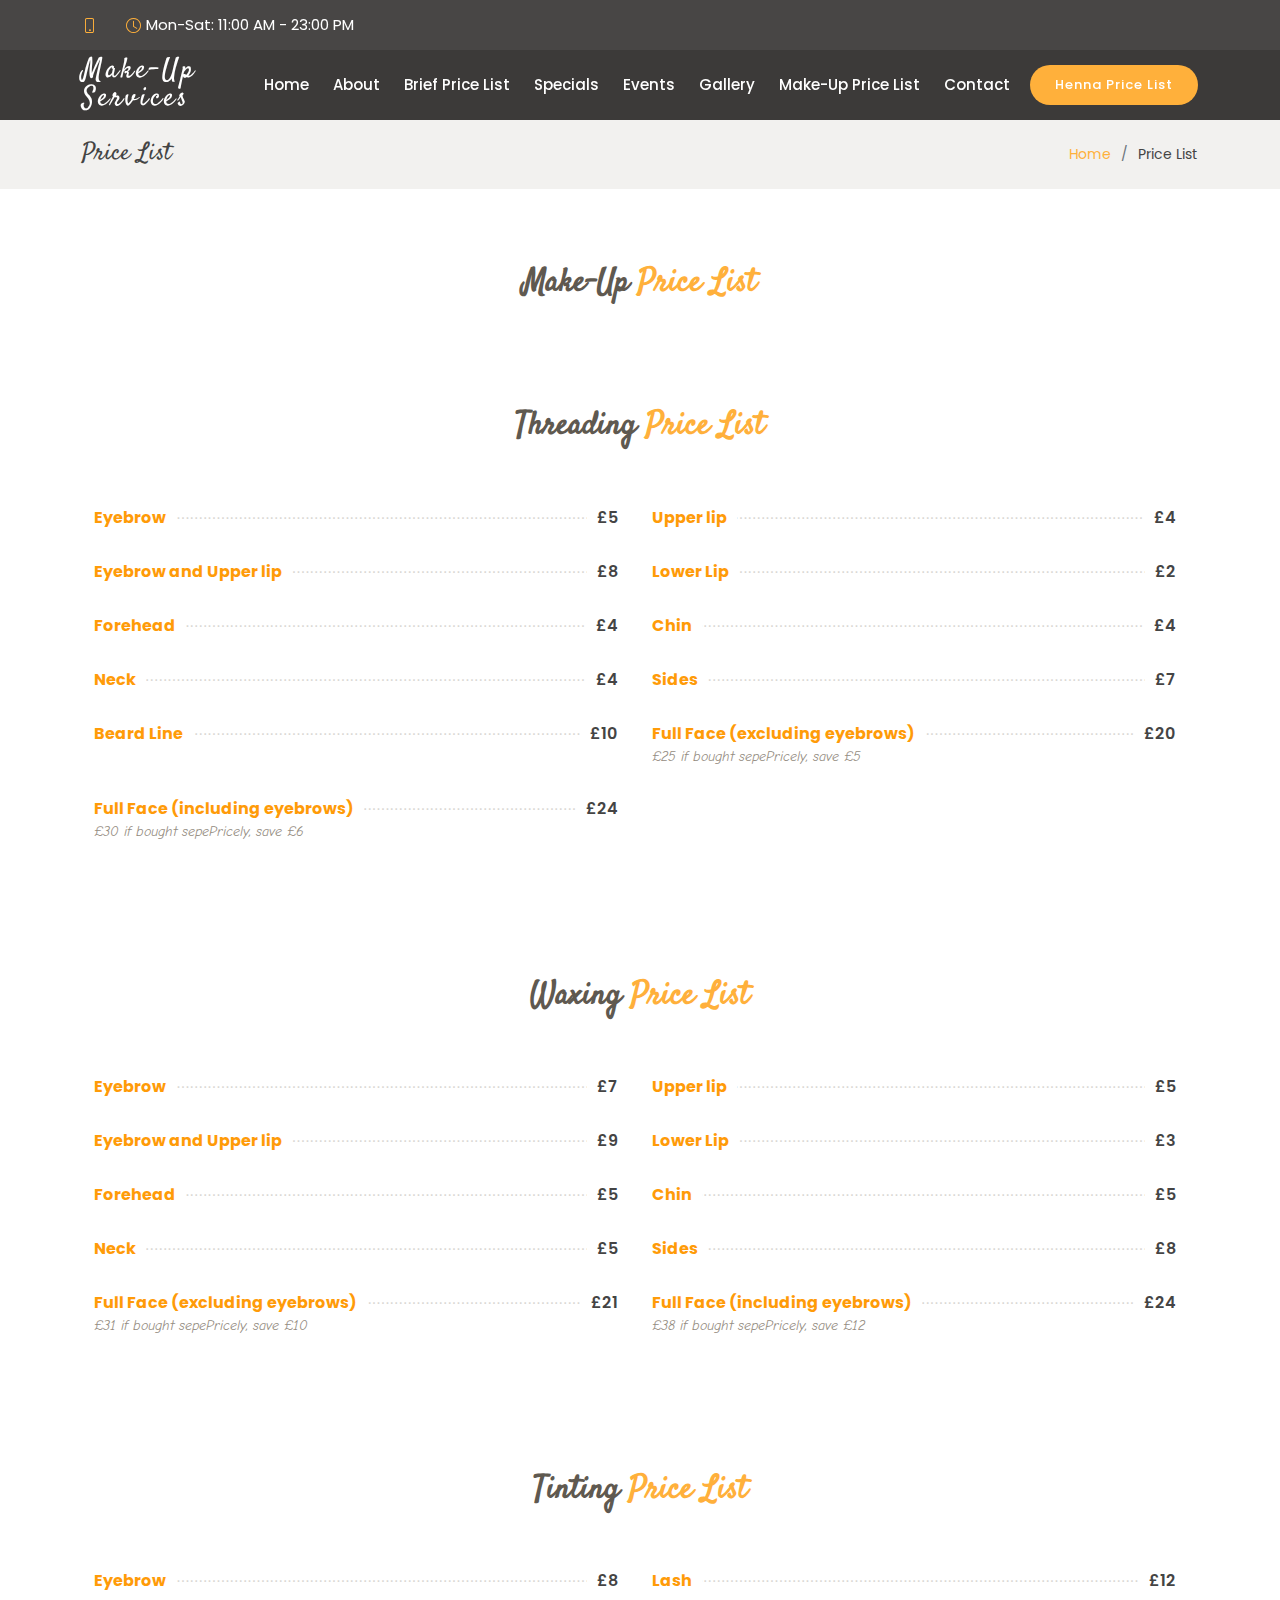
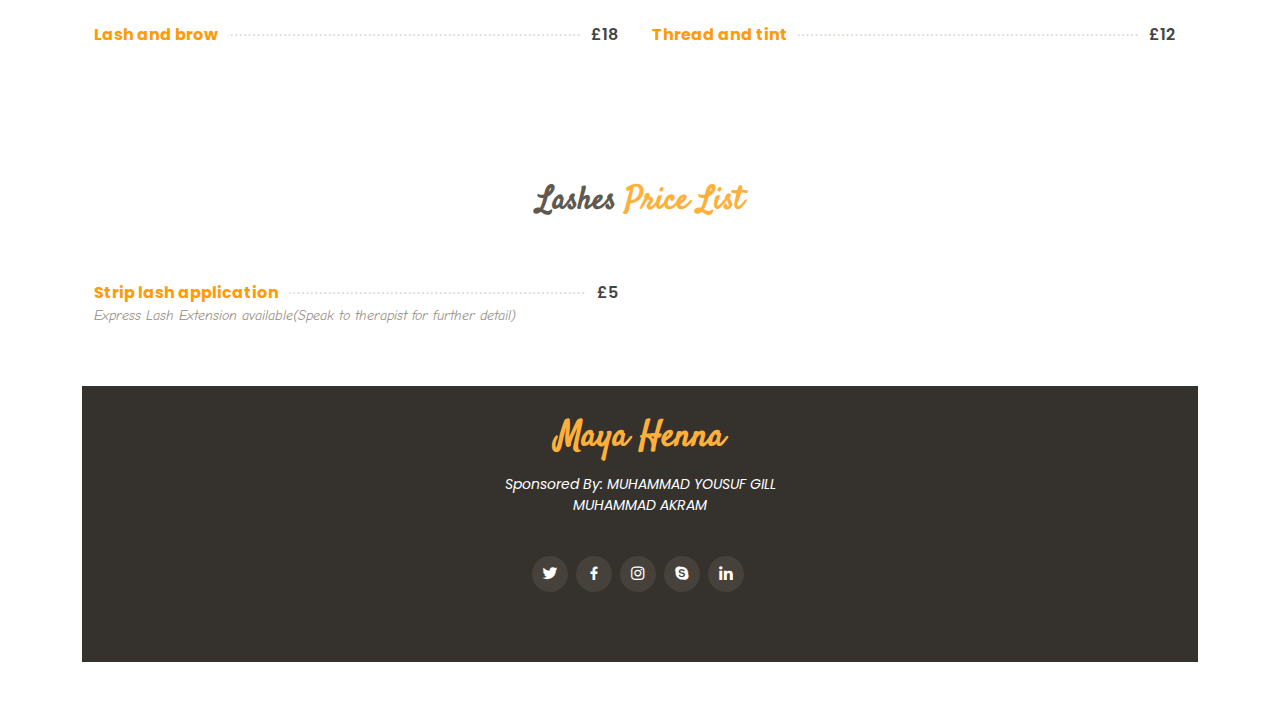
<file: inner-page-2.html>
<!DOCTYPE html>
<html lang="en">

<head>
  <meta charset="utf-8">
  <meta content="width=device-width, initial-scale=1.0" name="viewport">

  <title>MakeUp Price list</title>
  <meta content="" name="description">
  <meta content="" name="keywords">

  <!-- Favicons -->
  <link href="assets/img/favicon.png" rel="icon">
  <link href="assets/img/apple-touch-icon.png" rel="apple-touch-icon">

  <!-- Google Fonts -->
  <link href="https://fonts.googleapis.com/css?family=Poppins:300,300i,400,400i,600,600i,700,700i|Satisfy|Comic+Neue:300,300i,400,400i,700,700i" rel="stylesheet">

  <!-- Vendor CSS Files -->
  <link href="assets/vendor/animate.css/animate.min.css" rel="stylesheet">
  <link href="assets/vendor/bootstrap/css/bootstrap.min.css" rel="stylesheet">
  <link href="assets/vendor/bootstrap-icons/bootstrap-icons.css" rel="stylesheet">
  <link href="assets/vendor/boxicons/css/boxicons.min.css" rel="stylesheet">
  <link href="assets/vendor/glightbox/css/glightbox.min.css" rel="stylesheet">
  <link href="assets/vendor/swiper/swiper-bundle.min.css" rel="stylesheet">

  <!-- Template Main CSS File -->
  <link href="assets/css/style.css" rel="stylesheet">

  
</head>

<body>

  <!-- ======= Top Bar ======= -->
  <section id="topbar" class="d-flex align-items-center fixed-top ">
    <div class="container-fluid container-xl d-flex align-items-center justify-content-center justify-content-lg-start">
      <i class="bi bi-phone d-flex align-items-center"><span></span></i>
      <i class="bi bi-clock ms-4 d-none d-lg-flex align-items-center"><span>Mon-Sat: 11:00 AM - 23:00 PM</span></i>
    </div>
  </section>

  <!-- ======= Header ======= -->
  <header id="header" class="fixed-top d-flex align-items-center ">
    <div class="container-fluid container-xl d-flex align-items-center justify-content-between">

      <div class="logo me-auto">
        <h1><a href="index.html">Make-Up Services</a></h1>
        <!-- Uncomment below if you prefer to use an image logo -->
        <!-- <a href="index.html"><img src="assets/img/logo.png" alt="" class="img-fluid"></a>-->
      </div>

      <nav id="navbar" class="navbar order-last order-lg-0">
        <ul>
          <li><a class="nav-link scrollto " href="index.html">Home</a></li>
          <li><a class="nav-link scrollto" href="index.html">About</a></li>
          <li><a class="nav-link scrollto" href="index.html">Brief Price List</a></li>
          <li><a class="nav-link scrollto" href="index.html">Specials</a></li>
          <li><a class="nav-link scrollto" href="index.html">Events</a></li>
          <!--<li><a class="nav-link scrollto" href="index.html">Chefs</a></li>-->
          <li><a class="nav-link scrollto" href="index.html">Gallery</a></li>
          <li><a href="inner-page-2.html" class="nav-link scrollto">Make-Up Price List</a></li>

 <!--          <li class="dropdown"><a href="#"><span>Drop Down</span> <i class="bi bi-chevron-down"></i></a>
            <ul>
              <li><a href="#">Drop Down 1</a></li>
              <li class="dropdown"><a href="#"><span>Deep Drop Down</span> <i class="bi bi-chevron-right"></i></a>
                <ul>
                  <li><a href="#">Deep Drop Down 1</a></li>
                  <li><a href="#">Deep Drop Down 2</a></li>
                  <li><a href="#">Deep Drop Down 3</a></li>
                  <li><a href="#">Deep Drop Down 4</a></li>
                  <li><a href="#">Deep Drop Down 5</a></li>
                </ul>
              </li>
              <li><a href="#">Drop Down 2</a></li>
              <li><a href="#">Drop Down 3</a></li>
              <li><a href="#">Drop Down 4</a></li>
            </ul>
          </li> -->
          <li><a class="nav-link scrollto" href="index.html">Contact</a></li>
        </ul>
        <i class="bi bi-list mobile-nav-toggle"></i>
      </nav><!-- .navbar -->

      <a href="inner-page.html" class="book-a-table-btn scrollto">Henna Price List</a>

    </div>
  </header><!-- End Header -->

  <main id="main">

    <!-- ======= Breadcrumbs Section ======= -->
    <section class="breadcrumbs">
      <div class="container">

        <div class="d-flex justify-content-between align-items-center">
          <h2>Price List</h2>
          <ol>
            <li><a href="index.html">Home</a></li>
            <li>Price List</li>
          </ol>
        </div>

      </div>
    </section><!-- End Breadcrumbs Section -->

  </main><!-- End #main -->

      <section id="menu" class="menu">
      <div class="container">

        <div class="section-title">
          <h2>Make-Up <span>Price List</span></h2>
        </div>

 <!--        <div class="row">
          <div class="col-lg-12 d-flex justify-content-center">
            <ul id="menu-flters">
              <li data-filter="*" class="filter-active">Show All</li>
              <li data-filter=".filter-starters">Beginner</li>
              <li data-filter=".filter-salads">ModePrice</li>
              <li data-filter=".filter-specialty">Advance</li>
            </ul>
          </div>
        </div> -->

        <!-- <div class="row menu-container">

          <div class="col-lg-6 menu-item filter-starters">
            <div class="menu-content">
              <a href="#">Small Henna Tattoo 1 Hand 1 Side </a><span>£7</span>
            </div>
            <div class="menu-ingredients">
            </div>
          </div>

          <div class="col-lg-6 menu-item filter-specialty">
            <div class="menu-content">
              <a href="#">Small Henna Tattoo 2 Hands 1 Side </a><span>£15</span>
            </div>
            <div class="menu-ingredients">
            </div>
          </div>

          <div class="col-lg-6 menu-item filter-starters">
            <div class="menu-content">
              <a href="#">Small Henna Tattoo 2 Hands 2 Sides</a><span>£20</span>
            </div>
            <div class="menu-ingredients">
            </div>
          </div>

          <div class="col-lg-6 menu-item filter-salads">
            <div class="menu-content">
              <a href="#">Big Henna Tattoo 2 Hands 2 Sides</a><span>£100-150</span>
            </div>
            <div class="menu-ingredients">
            </div>
          </div>

          <div class="col-lg-6 menu-item filter-specialty">
            <div class="menu-content">
              <a href="#">Small Henna Tattoo 1 foot 1 Side </a><span>£7</span>
            </div>
            <div class="menu-ingredients">
            </div>
          </div>

          <div class="col-lg-6 menu-item filter-starters">
            <div class="menu-content">
              <a href="#">Small Henna Tattoo both feet 1 Sides</a><span>£15</span>
            </div>
            <div class="menu-ingredients">
             
            </div>
          </div>

          <div class="col-lg-6 menu-item filter-salads">
            <div class="menu-content">
              <a href="#">Small Henna Tattoo both feet 2 Sides</a><span>£20</span>
            </div>
            <div class="menu-ingredients">
            </div>
          </div>

          <div class="col-lg-6 menu-item filter-salads">
            <div class="menu-content">
              <a href="#">Any Size Henna Tattoo on both feets and legs</a><span>£100-150</span>
            </div>
            <div class="menu-ingredients">
            </div>
          </div>

          <div class="col-lg-6 menu-item filter-salads">
            <div class="menu-content">
              <a href="#">Bride Henna Design Full Hand + Arms and Feet + Legs</a><span>£500</span>
            </div>
            <div class="menu-ingredients">
            </div>
          </div>

        </div>

      </div>
    </section> --><!-- End Menu Section -->

    <section id="menu" class="menu">
      <div class="container">

        <div class="section-title">
          <h2>Threading <span>Price List</span></h2>
        </div>

        <div class="row menu-container">

         
          <div class="col-lg-6 menu-item filter-salads">
            <div class="menu-content">
              <a href="#">Eyebrow</a><span>£5</span>
            </div>
            <div class="menu-ingredients">
            </div>
          </div>

          <div class="col-lg-6 menu-item filter-salads">
            <div class="menu-content">
              <a href="#">Upper lip</a><span>£4</span>
            </div>
            <div class="menu-ingredients">
            </div>
          </div>

          <div class="col-lg-6 menu-item filter-salads">
            <div class="menu-content">
              <a href="#">Eyebrow and Upper lip</a><span>£8</span>
            </div>
            <div class="menu-ingredients">
            </div>
          </div>

          <div class="col-lg-6 menu-item filter-salads">
            <div class="menu-content">
              <a href="#">Lower Lip</a><span>£2</span>
            </div>
            <div class="menu-ingredients">
            </div>
          </div>

          <div class="col-lg-6 menu-item filter-salads">
            <div class="menu-content">
              <a href="#">Forehead</a><span>£4</span>
            </div>
            <div class="menu-ingredients">
            </div>
          </div>

          <div class="col-lg-6 menu-item filter-salads">
            <div class="menu-content">
              <a href="#">Chin</a><span>£4</span>
            </div>
            <div class="menu-ingredients">
            </div>
          </div>

          <div class="col-lg-6 menu-item filter-salads">
            <div class="menu-content">
              <a href="#">Neck</a><span>£4</span>
            </div>
            <div class="menu-ingredients">
            </div>
          </div>

          <div class="col-lg-6 menu-item filter-salads">
            <div class="menu-content">
              <a href="#">Sides</a><span>£7</span>
            </div>
            <div class="menu-ingredients">
            </div>
          </div>

          <div class="col-lg-6 menu-item filter-salads">
            <div class="menu-content">
              <a href="#">Beard Line</a><span>£10</span>
            </div>
            <div class="menu-ingredients">
            </div>
          </div>

          <div class="col-lg-6 menu-item filter-salads">
            <div class="menu-content">
              <a href="#">Full Face (excluding eyebrows)</a><span>£20</span>
            </div>
            <div class="menu-ingredients">£25 if bought sepePricely, save £5
            </div>
          </div>

          <div class="col-lg-6 menu-item filter-salads">
            <div class="menu-content">
              <a href="#">Full Face (including eyebrows)</a><span>£24</span>
            </div>
            <div class="menu-ingredients">£30 if bought sepePricely, save £6
            </div>
          </div>

        </div>

      </div>
    </section>

    <section id="menu" class="menu">
      <div class="container">

        <div class="section-title">
          <h2>Waxing <span>Price List</span></h2>
        </div>

        <div class="row menu-container">

         
          <div class="col-lg-6 menu-item filter-salads">
            <div class="menu-content">
              <a href="#">Eyebrow</a><span>£7</span>
            </div>
            <div class="menu-ingredients">
            </div>
          </div>

          <div class="col-lg-6 menu-item filter-salads">
            <div class="menu-content">
              <a href="#">Upper lip</a><span>£5</span>
            </div>
            <div class="menu-ingredients">
            </div>
          </div>

          <div class="col-lg-6 menu-item filter-salads">
            <div class="menu-content">
              <a href="#">Eyebrow and Upper lip</a><span>£9</span>
            </div>
            <div class="menu-ingredients">
            </div>
          </div>

          <div class="col-lg-6 menu-item filter-salads">
            <div class="menu-content">
              <a href="#">Lower Lip</a><span>£3</span>
            </div>
            <div class="menu-ingredients">
            </div>
          </div>

          <div class="col-lg-6 menu-item filter-salads">
            <div class="menu-content">
              <a href="#">Forehead</a><span>£5</span>
            </div>
            <div class="menu-ingredients">
            </div>
          </div>

          <div class="col-lg-6 menu-item filter-salads">
            <div class="menu-content">
              <a href="#">Chin</a><span>£5</span>
            </div>
            <div class="menu-ingredients">
            </div>
          </div>

          <div class="col-lg-6 menu-item filter-salads">
            <div class="menu-content">
              <a href="#">Neck</a><span>£5</span>
            </div>
            <div class="menu-ingredients">
            </div>
          </div>

          <div class="col-lg-6 menu-item filter-salads">
            <div class="menu-content">
              <a href="#">Sides</a><span>£8</span>
            </div>
            <div class="menu-ingredients">
            </div>
          </div>

          <div class="col-lg-6 menu-item filter-salads">
            <div class="menu-content">
              <a href="#">Full Face (excluding eyebrows)</a><span>£21</span>
            </div>
            <div class="menu-ingredients">£31 if bought sepePricely, save £10
            </div>
          </div>

          <div class="col-lg-6 menu-item filter-salads">
            <div class="menu-content">
              <a href="#">Full Face (including eyebrows)</a><span>£24</span>
            </div>
            <div class="menu-ingredients">£38 if bought sepePricely, save £12
            </div>
          </div>

        </div>

      </div>
    </section>

    <section id="menu" class="menu">
      <div class="container">

        <div class="section-title">
          <h2>Tinting <span>Price List</span></h2>
        </div>

        <div class="row menu-container">

         
          <div class="col-lg-6 menu-item filter-salads">
            <div class="menu-content">
              <a href="#">Eyebrow</a><span>£8</span>
            </div>
            <div class="menu-ingredients">
            </div>
          </div>

          <div class="col-lg-6 menu-item filter-salads">
            <div class="menu-content">
              <a href="#">Lash</a><span>£12</span>
            </div>
            <div class="menu-ingredients">
            </div>
          </div>

          <div class="col-lg-6 menu-item filter-salads">
            <div class="menu-content">
              <a href="#">Lash and brow</a><span>£18</span>
            </div>
            <div class="menu-ingredients">
            </div>
          </div>

          <div class="col-lg-6 menu-item filter-salads">
            <div class="menu-content">
              <a href="#">Thread and tint</a><span>£12</span>
            </div>
            <div class="menu-ingredients">
            </div>
          </div>

        </div>

      </div>
    </section>

    <section id="menu" class="menu">
      <div class="container">

        <div class="section-title">
          <h2>Lashes  <span>Price List</span></h2>
        </div>

        <div class="row menu-container">

         
          <div class="col-lg-6 menu-item filter-salads">
            <div class="menu-content">
              <a href="#">Strip lash application</a><span>£5</span>
            </div>
            <div class="menu-ingredients">Express Lash Extension available(Speak to therapist for further detail)
            </div>
          </div>

        </div>

      </div>
    </section>

  <!-- ======= Footer ======= -->
  <footer id="footer">
    <div class="container">
      <h3>Maya Henna</h3>
      <p>Sponsored By: MUHAMMAD YOUSUF GILL<br>MUHAMMAD AKRAM<br></p>
      <div class="social-links">
        <a href="#" class="twitter"><i class="bx bxl-twitter"></i></a>
        <a href="#" class="facebook"><i class="bx bxl-facebook"></i></a>
        <a href="#" class="instagram"><i class="bx bxl-instagram"></i></a>
        <a href="#" class="google-plus"><i class="bx bxl-skype"></i></a>
        <a href="#" class="linkedin"><i class="bx bxl-linkedin"></i></a>
      </div>
    </div>
  </footer><!-- End Footer -->

  <a href="#" class="back-to-top d-flex align-items-center justify-content-center"><i class="bi bi-arrow-up-short"></i></a>

  <!-- Vendor JS Files -->
  <script src="assets/vendor/bootstrap/js/bootstrap.bundle.min.js"></script>
  <script src="assets/vendor/glightbox/js/glightbox.min.js"></script>
  <script src="assets/vendor/isotope-layout/isotope.pkgd.min.js"></script>
  <script src="assets/vendor/swiper/swiper-bundle.min.js"></script>
  <script src="assets/vendor/php-email-form/validate.js"></script>

  <!-- Template Main JS File -->
  <script src="assets/js/main.js"></script>

</body>

</html>
</file>
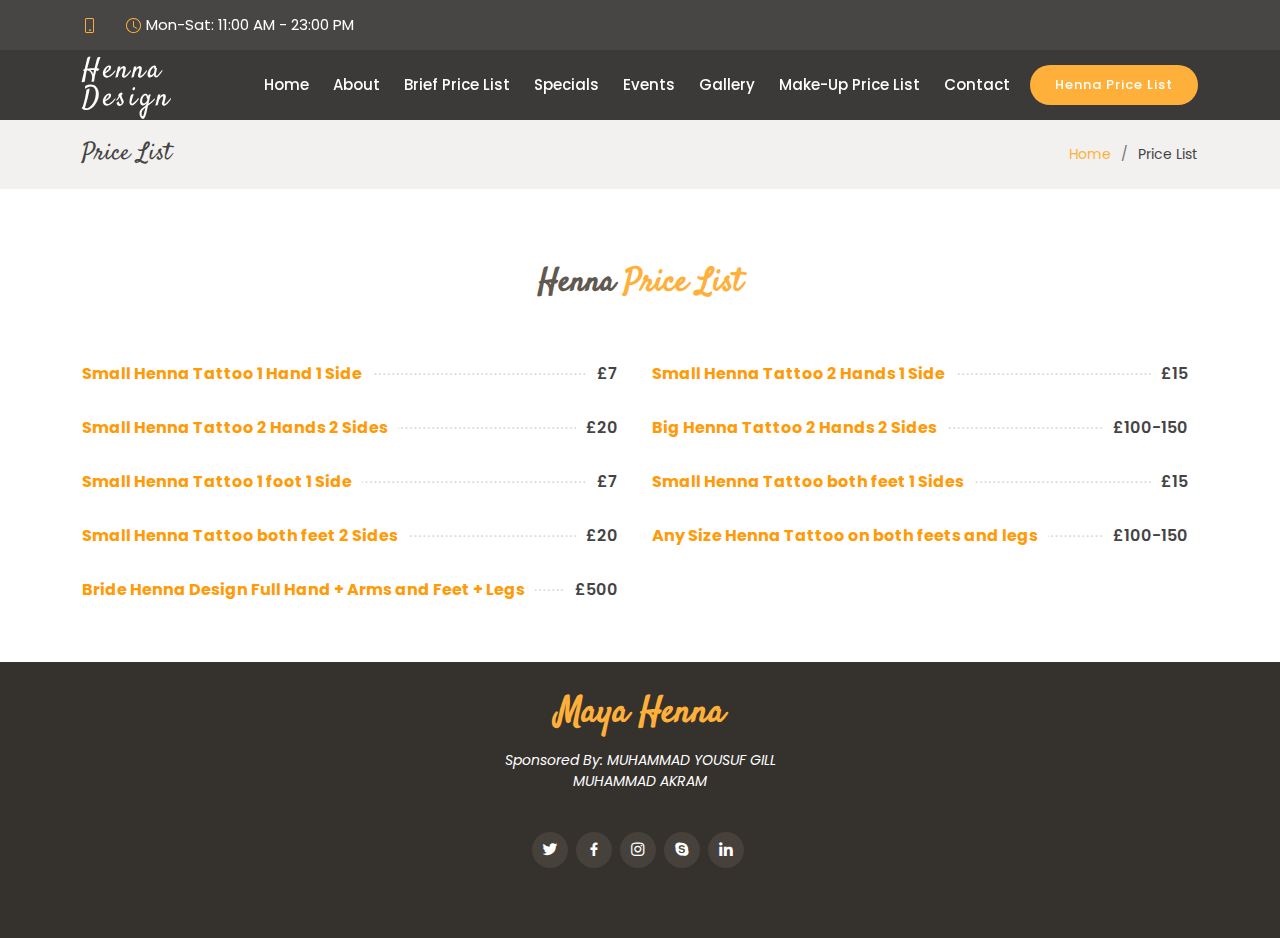
<file: inner-page.html>
<!DOCTYPE html>
<html lang="en">

<head>
  <meta charset="utf-8">
  <meta content="width=device-width, initial-scale=1.0" name="viewport">

  <title>Henna Price list</title>
  <meta content="" name="description">
  <meta content="" name="keywords">

  <!-- Favicons -->
  <link href="assets/img/favicon.png" rel="icon">
  <link href="assets/img/apple-touch-icon.png" rel="apple-touch-icon">

  <!-- Google Fonts -->
  <link href="https://fonts.googleapis.com/css?family=Poppins:300,300i,400,400i,600,600i,700,700i|Satisfy|Comic+Neue:300,300i,400,400i,700,700i" rel="stylesheet">

  <!-- Vendor CSS Files -->
  <link href="assets/vendor/animate.css/animate.min.css" rel="stylesheet">
  <link href="assets/vendor/bootstrap/css/bootstrap.min.css" rel="stylesheet">
  <link href="assets/vendor/bootstrap-icons/bootstrap-icons.css" rel="stylesheet">
  <link href="assets/vendor/boxicons/css/boxicons.min.css" rel="stylesheet">
  <link href="assets/vendor/glightbox/css/glightbox.min.css" rel="stylesheet">
  <link href="assets/vendor/swiper/swiper-bundle.min.css" rel="stylesheet">

  <!-- Template Main CSS File -->
  <link href="assets/css/style.css" rel="stylesheet">

  
</head>

<body>

  <!-- ======= Top Bar ======= -->
  <section id="topbar" class="d-flex align-items-center fixed-top ">
    <div class="container-fluid container-xl d-flex align-items-center justify-content-center justify-content-lg-start">
      <i class="bi bi-phone d-flex align-items-center"><span></span></i>
      <i class="bi bi-clock ms-4 d-none d-lg-flex align-items-center"><span>Mon-Sat: 11:00 AM - 23:00 PM</span></i>
    </div>
  </section>

  <!-- ======= Header ======= -->
  <header id="header" class="fixed-top d-flex align-items-center ">
    <div class="container-fluid container-xl d-flex align-items-center justify-content-between">

      <div class="logo me-auto">
        <h1><a href="index.html">Henna Design</a></h1>
        <!-- Uncomment below if you prefer to use an image logo -->
        <!-- <a href="index.html"><img src="assets/img/logo.png" alt="" class="img-fluid"></a>-->
      </div>

      <nav id="navbar" class="navbar order-last order-lg-0">
        <ul>
          <li><a class="nav-link scrollto " href="index.html">Home</a></li>
          <li><a class="nav-link scrollto" href="index.html">About</a></li>
          <li><a class="nav-link scrollto" href="index.html">Brief Price List</a></li>
          <li><a class="nav-link scrollto" href="index.html">Specials</a></li>
          <li><a class="nav-link scrollto" href="index.html">Events</a></li>
          <!--<li><a class="nav-link scrollto" href="index.html">Chefs</a></li>-->
          <li><a class="nav-link scrollto" href="index.html">Gallery</a></li>
          <li><a href="inner-page-2.html" class="nav-link scrollto">Make-Up Price List</a></li>

 <!--          <li class="dropdown"><a href="#"><span>Drop Down</span> <i class="bi bi-chevron-down"></i></a>
            <ul>
              <li><a href="#">Drop Down 1</a></li>
              <li class="dropdown"><a href="#"><span>Deep Drop Down</span> <i class="bi bi-chevron-right"></i></a>
                <ul>
                  <li><a href="#">Deep Drop Down 1</a></li>
                  <li><a href="#">Deep Drop Down 2</a></li>
                  <li><a href="#">Deep Drop Down 3</a></li>
                  <li><a href="#">Deep Drop Down 4</a></li>
                  <li><a href="#">Deep Drop Down 5</a></li>
                </ul>
              </li>
              <li><a href="#">Drop Down 2</a></li>
              <li><a href="#">Drop Down 3</a></li>
              <li><a href="#">Drop Down 4</a></li>
            </ul>
          </li> -->
          <li><a class="nav-link scrollto" href="index.html">Contact</a></li>
        </ul>
        <i class="bi bi-list mobile-nav-toggle"></i>
      </nav><!-- .navbar -->

      <a href="#main" class="book-a-table-btn scrollto">Henna Price List</a>

    </div>
  </header><!-- End Header -->

  <main id="main">

    <!-- ======= Breadcrumbs Section ======= -->
    <section class="breadcrumbs">
      <div class="container">

        <div class="d-flex justify-content-between align-items-center">
          <h2>Price List</h2>
          <ol>
            <li><a href="index.html">Home</a></li>
            <li>Price List</li>
          </ol>
        </div>

      </div>
    </section><!-- End Breadcrumbs Section -->

  </main><!-- End #main -->

      <section id="menu" class="menu">
      <div class="container">

        <div class="section-title">
          <h2>Henna <span>Price List</span></h2>
        </div>

 <!--        <div class="row">
          <div class="col-lg-12 d-flex justify-content-center">
            <ul id="menu-flters">
              <li data-filter="*" class="filter-active">Show All</li>
              <li data-filter=".filter-starters">Beginner</li>
              <li data-filter=".filter-salads">ModePrice</li>
              <li data-filter=".filter-specialty">Advance</li>
            </ul>
          </div>
        </div> -->

        <div class="row menu-container">

          <div class="col-lg-6 menu-item filter-starters">
            <div class="menu-content">
              <a href="#">Small Henna Tattoo 1 Hand 1 Side </a><span>£7</span>
            </div>
            <div class="menu-ingredients">
            </div>
          </div>

          <div class="col-lg-6 menu-item filter-specialty">
            <div class="menu-content">
              <a href="#">Small Henna Tattoo 2 Hands 1 Side </a><span>£15</span>
            </div>
            <div class="menu-ingredients">
            </div>
          </div>

          <div class="col-lg-6 menu-item filter-starters">
            <div class="menu-content">
              <a href="#">Small Henna Tattoo 2 Hands 2 Sides</a><span>£20</span>
            </div>
            <div class="menu-ingredients">
            </div>
          </div>

          <div class="col-lg-6 menu-item filter-salads">
            <div class="menu-content">
              <a href="#">Big Henna Tattoo 2 Hands 2 Sides</a><span>£100-150</span>
            </div>
            <div class="menu-ingredients">
            </div>
          </div>

          <div class="col-lg-6 menu-item filter-specialty">
            <div class="menu-content">
              <a href="#">Small Henna Tattoo 1 foot 1 Side </a><span>£7</span>
            </div>
            <div class="menu-ingredients">
            </div>
          </div>

          <div class="col-lg-6 menu-item filter-starters">
            <div class="menu-content">
              <a href="#">Small Henna Tattoo both feet 1 Sides</a><span>£15</span>
            </div>
            <div class="menu-ingredients">
             
            </div>
          </div>

          <div class="col-lg-6 menu-item filter-salads">
            <div class="menu-content">
              <a href="#">Small Henna Tattoo both feet 2 Sides</a><span>£20</span>
            </div>
            <div class="menu-ingredients">
            </div>
          </div>

          <div class="col-lg-6 menu-item filter-salads">
            <div class="menu-content">
              <a href="#">Any Size Henna Tattoo on both feets and legs</a><span>£100-150</span>
            </div>
            <div class="menu-ingredients">
            </div>
          </div>

          <div class="col-lg-6 menu-item filter-salads">
            <div class="menu-content">
              <a href="#">Bride Henna Design Full Hand + Arms and Feet + Legs</a><span>£500</span>
            </div>
            <div class="menu-ingredients">
            </div>
          </div>

        </div>

      </div>
    </section><!-- End Menu Section -->

    <!-- <section id="menu" class="menu">
      <div class="container">

        <div class="section-title">
          <h2>Threading <span>Price List</span></h2>
        </div>

        <div class="row menu-container">

         
          <div class="col-lg-6 menu-item filter-salads">
            <div class="menu-content">
              <a href="#">Eyebrow</a><span>£5</span>
            </div>
            <div class="menu-ingredients">
            </div>
          </div>

          <div class="col-lg-6 menu-item filter-salads">
            <div class="menu-content">
              <a href="#">Upper lip</a><span>£4</span>
            </div>
            <div class="menu-ingredients">
            </div>
          </div>

          <div class="col-lg-6 menu-item filter-salads">
            <div class="menu-content">
              <a href="#">Eyebrow and Upper lip</a><span>£8</span>
            </div>
            <div class="menu-ingredients">
            </div>
          </div>

          <div class="col-lg-6 menu-item filter-salads">
            <div class="menu-content">
              <a href="#">Lower Lip</a><span>£2</span>
            </div>
            <div class="menu-ingredients">
            </div>
          </div>

          <div class="col-lg-6 menu-item filter-salads">
            <div class="menu-content">
              <a href="#">Forehead</a><span>£4</span>
            </div>
            <div class="menu-ingredients">
            </div>
          </div>

          <div class="col-lg-6 menu-item filter-salads">
            <div class="menu-content">
              <a href="#">Chin</a><span>£4</span>
            </div>
            <div class="menu-ingredients">
            </div>
          </div>

          <div class="col-lg-6 menu-item filter-salads">
            <div class="menu-content">
              <a href="#">Neck</a><span>£4</span>
            </div>
            <div class="menu-ingredients">
            </div>
          </div>

          <div class="col-lg-6 menu-item filter-salads">
            <div class="menu-content">
              <a href="#">Sides</a><span>£7</span>
            </div>
            <div class="menu-ingredients">
            </div>
          </div>

          <div class="col-lg-6 menu-item filter-salads">
            <div class="menu-content">
              <a href="#">Beard Line</a><span>£10</span>
            </div>
            <div class="menu-ingredients">
            </div>
          </div>

          <div class="col-lg-6 menu-item filter-salads">
            <div class="menu-content">
              <a href="#">Full Face (excluding eyebrows)</a><span>£20</span>
            </div>
            <div class="menu-ingredients">£25 if bought sepePricely, save £5
            </div>
          </div>

          <div class="col-lg-6 menu-item filter-salads">
            <div class="menu-content">
              <a href="#">Full Face (including eyebrows)</a><span>£24</span>
            </div>
            <div class="menu-ingredients">£30 if bought sepePricely, save £6
            </div>
          </div>

        </div>

      </div>
    </section>

    <section id="menu" class="menu">
      <div class="container">

        <div class="section-title">
          <h2>Waxing <span>Price List</span></h2>
        </div>

        <div class="row menu-container">

         
          <div class="col-lg-6 menu-item filter-salads">
            <div class="menu-content">
              <a href="#">Eyebrow</a><span>£7</span>
            </div>
            <div class="menu-ingredients">
            </div>
          </div>

          <div class="col-lg-6 menu-item filter-salads">
            <div class="menu-content">
              <a href="#">Upper lip</a><span>£5</span>
            </div>
            <div class="menu-ingredients">
            </div>
          </div>

          <div class="col-lg-6 menu-item filter-salads">
            <div class="menu-content">
              <a href="#">Eyebrow and Upper lip</a><span>£9</span>
            </div>
            <div class="menu-ingredients">
            </div>
          </div>

          <div class="col-lg-6 menu-item filter-salads">
            <div class="menu-content">
              <a href="#">Lower Lip</a><span>£3</span>
            </div>
            <div class="menu-ingredients">
            </div>
          </div>

          <div class="col-lg-6 menu-item filter-salads">
            <div class="menu-content">
              <a href="#">Forehead</a><span>£5</span>
            </div>
            <div class="menu-ingredients">
            </div>
          </div>

          <div class="col-lg-6 menu-item filter-salads">
            <div class="menu-content">
              <a href="#">Chin</a><span>£5</span>
            </div>
            <div class="menu-ingredients">
            </div>
          </div>

          <div class="col-lg-6 menu-item filter-salads">
            <div class="menu-content">
              <a href="#">Neck</a><span>£5</span>
            </div>
            <div class="menu-ingredients">
            </div>
          </div>

          <div class="col-lg-6 menu-item filter-salads">
            <div class="menu-content">
              <a href="#">Sides</a><span>£8</span>
            </div>
            <div class="menu-ingredients">
            </div>
          </div>

          <div class="col-lg-6 menu-item filter-salads">
            <div class="menu-content">
              <a href="#">Full Face (excluding eyebrows)</a><span>£21</span>
            </div>
            <div class="menu-ingredients">£31 if bought sepePricely, save £10
            </div>
          </div>

          <div class="col-lg-6 menu-item filter-salads">
            <div class="menu-content">
              <a href="#">Full Face (including eyebrows)</a><span>£24</span>
            </div>
            <div class="menu-ingredients">£38 if bought sepePricely, save £12
            </div>
          </div>

        </div>

      </div>
    </section>

    <section id="menu" class="menu">
      <div class="container">

        <div class="section-title">
          <h2>Tinting <span>Price List</span></h2>
        </div>

        <div class="row menu-container">

         
          <div class="col-lg-6 menu-item filter-salads">
            <div class="menu-content">
              <a href="#">Eyebrow</a><span>£8</span>
            </div>
            <div class="menu-ingredients">
            </div>
          </div>

          <div class="col-lg-6 menu-item filter-salads">
            <div class="menu-content">
              <a href="#">Lash</a><span>£12</span>
            </div>
            <div class="menu-ingredients">
            </div>
          </div>

          <div class="col-lg-6 menu-item filter-salads">
            <div class="menu-content">
              <a href="#">Lash and brow</a><span>£18</span>
            </div>
            <div class="menu-ingredients">
            </div>
          </div>

          <div class="col-lg-6 menu-item filter-salads">
            <div class="menu-content">
              <a href="#">Thread and tint</a><span>£12</span>
            </div>
            <div class="menu-ingredients">
            </div>
          </div>

        </div>

      </div>
    </section>

    <section id="menu" class="menu">
      <div class="container">

        <div class="section-title">
          <h2>Lashes  <span>Price List</span></h2>
        </div>

        <div class="row menu-container">

         
          <div class="col-lg-6 menu-item filter-salads">
            <div class="menu-content">
              <a href="#">Strip lash application</a><span>£5</span>
            </div>
            <div class="menu-ingredients">Express Lash Extension available(Speak to therapist for further detail)
            </div>
          </div>

        </div>

      </div>
    </section> -->

  <!-- ======= Footer ======= -->
  <footer id="footer">
    <div class="container">
      <h3>Maya Henna</h3>
      <p>Sponsored By: MUHAMMAD YOUSUF GILL<br>MUHAMMAD AKRAM<br></p>
      <div class="social-links">
        <a href="#" class="twitter"><i class="bx bxl-twitter"></i></a>
        <a href="#" class="facebook"><i class="bx bxl-facebook"></i></a>
        <a href="#" class="instagram"><i class="bx bxl-instagram"></i></a>
        <a href="#" class="google-plus"><i class="bx bxl-skype"></i></a>
        <a href="#" class="linkedin"><i class="bx bxl-linkedin"></i></a>
      </div>
    </div>
  </footer><!-- End Footer -->

  <a href="#" class="back-to-top d-flex align-items-center justify-content-center"><i class="bi bi-arrow-up-short"></i></a>

  <!-- Vendor JS Files -->
  <script src="assets/vendor/bootstrap/js/bootstrap.bundle.min.js"></script>
  <script src="assets/vendor/glightbox/js/glightbox.min.js"></script>
  <script src="assets/vendor/isotope-layout/isotope.pkgd.min.js"></script>
  <script src="assets/vendor/swiper/swiper-bundle.min.js"></script>
  <script src="assets/vendor/php-email-form/validate.js"></script>

  <!-- Template Main JS File -->
  <script src="assets/js/main.js"></script>

</body>

</html>
</file>
<file: assets/css/style.css>
/**
* Template Name: Delicious - v4.7.0
* Template URL: https://bootstrapmade.com/delicious-free-restaurant-bootstrap-theme/
* Author: BootstrapMade.com
* License: https://bootstrapmade.com/license/
*/

/*--------------------------------------------------------------
# General
--------------------------------------------------------------*/
body {
  font-family: "Poppins", sans-serif;
  color: #444444;
}

a {
  text-decoration: none;
  color: #ffb03b;
}

a:hover {
  color: #ffc56e;
  text-decoration: none;
}

h1, h2, h3, h4, h5, h6 {
  font-family: "Satisfy", sans-serif;
}

/*--------------------------------------------------------------
# Back to top button
--------------------------------------------------------------*/
.back-to-top {
  position: fixed;
  visibility: hidden;
  opacity: 0;
  right: 15px;
  bottom: 15px;
  z-index: 996;
  background: #ffb03b;
  width: 40px;
  height: 40px;
  border-radius: 50px;
  transition: all 0.4s;
}
.back-to-top i {
  font-size: 28px;
  color: #fff;
  line-height: 0;
}
.back-to-top:hover {
  background: #ffc064;
  color: #fff;
}
.back-to-top.active {
  visibility: visible;
  opacity: 1;
}

/*--------------------------------------------------------------
# Top Bar
--------------------------------------------------------------*/
#topbar {
  padding: 0;
  font-size: 15px;
  height: 50px;
  transition: all 0.5s;
  background: rgba(26, 24, 22, 0.8);
  z-index: 996;
  color: rgba(255, 255, 255, 0.7);
}
#topbar.topbar-transparent {
  background: transparent;
}
#topbar.topbar-scrolled {
  top: -50px;
}
#topbar i {
  color: #ffb03b;
  line-height: 0;
}
#topbar i span {
  color: #fff;
  font-style: normal;
  padding-left: 5px;
}

/*--------------------------------------------------------------
# Header
--------------------------------------------------------------*/
#header {
  top: 50px;
  height: 70px;
  z-index: 997;
  transition: all 0.5s;
  padding: 10px 0;
  background: rgba(26, 24, 22, 0.85);
}
#header.header-transparent {
  background: transparent;
}
#header.header-scrolled {
  top: 0;
  background: rgba(26, 24, 22, 0.85);
}
#header .logo h1 {
  font-size: 28px;
  margin: 0;
  line-height: 1;
  font-weight: 400;
  letter-spacing: 3px;
}
#header .logo h1 a, #header .logo h1 a:hover {
  color: #fff;
  text-decoration: none;
}
#header .logo img {
  padding: 0;
  margin: 0;
  max-height: 40px;
}

/*--------------------------------------------------------------
# Book a table button Menu
--------------------------------------------------------------*/
.book-a-table-btn {
  background: #ffb03b;
  color: #fff;
  border-radius: 50px;
  margin: 0 0 0 20px;
  padding: 10px 25px;
  font-size: 13px;
  font-weight: 500;
  letter-spacing: 1px;
  transition: 0.3s;
  white-space: nowrap;
}
.book-a-table-btn:hover {
  background: #ffa012;
  color: #fff;
}
@media (max-width: 992px) {
  .book-a-table-btn {
    margin: 0 15px 0 0;
    padding: 8px 20px;
    letter-spacing: 1px;
  }
}

/*--------------------------------------------------------------
# Navigation Menu
--------------------------------------------------------------*/
/**
* Desktop Navigation 
*/
.navbar {
  padding: 0;
}
.navbar ul {
  margin: 0;
  padding: 0;
  display: flex;
  list-style: none;
  align-items: center;
}
.navbar li {
  position: relative;
}
.navbar a, .navbar a:focus {
  display: flex;
  align-items: center;
  justify-content: space-between;
  padding: 10px 0 10px 24px;
  font-size: 15px;
  font-weight: 500;
  color: white;
  white-space: nowrap;
  transition: 0.3s;
}
.navbar a i, .navbar a:focus i {
  font-size: 12px;
  line-height: 0;
  margin-left: 5px;
}
.navbar a:hover, .navbar .active, .navbar .active:focus, .navbar li:hover > a {
  color: #ffb03b;
}
.navbar .dropdown ul {
  display: block;
  position: absolute;
  left: 24px;
  top: calc(100% + 30px);
  margin: 0;
  padding: 10px 0;
  z-index: 99;
  opacity: 0;
  visibility: hidden;
  background: #fff;
  box-shadow: 0px 0px 30px rgba(127, 137, 161, 0.25);
  transition: 0.3s;
  border-radius: 4px;
}
.navbar .dropdown ul li {
  min-width: 200px;
}
.navbar .dropdown ul a {
  padding: 10px 20px;
  font-size: 14px;
  font-weight: 400;
  color: #433f39;
}
.navbar .dropdown ul a i {
  font-size: 12px;
}
.navbar .dropdown ul a:hover, .navbar .dropdown ul .active:hover, .navbar .dropdown ul li:hover > a {
  color: #ffb03b;
}
.navbar .dropdown:hover > ul {
  opacity: 1;
  top: 100%;
  visibility: visible;
}
.navbar .dropdown .dropdown ul {
  top: 0;
  left: calc(100% - 30px);
  visibility: hidden;
}
.navbar .dropdown .dropdown:hover > ul {
  opacity: 1;
  top: 0;
  left: 100%;
  visibility: visible;
}
@media (max-width: 1366px) {
  .navbar .dropdown .dropdown ul {
    left: -90%;
  }
  .navbar .dropdown .dropdown:hover > ul {
    left: -100%;
  }
}

/**
* Mobile Navigation 
*/
.mobile-nav-toggle {
  color: #fff;
  font-size: 28px;
  cursor: pointer;
  display: none;
  line-height: 0;
  transition: 0.5s;
}

@media (max-width: 991px) {
  .mobile-nav-toggle {
    display: block;
  }

  .navbar ul {
    display: none;
  }
}
.navbar-mobile {
  position: fixed;
  overflow: hidden;
  top: 0;
  right: 0;
  left: 0;
  bottom: 0;
  background: rgba(39, 37, 34, 0.9);
  transition: 0.3s;
  z-index: 0;
}
.navbar-mobile .mobile-nav-toggle {
  position: absolute;
  top: 15px;
  right: 15px;
}
.navbar-mobile ul {
  display: block;
  position: absolute;
  top: 55px;
  right: 15px;
  bottom: 15px;
  left: 15px;
  padding: 10px 0;
  border-radius: 8px;
  background-color: #fff;
  overflow-y: auto;
  transition: 0.3s;
}
.navbar-mobile a, .navbar-mobile a:focus {
  padding: 10px 20px;
  font-size: 15px;
  color: #433f39;
}
.navbar-mobile a:hover, .navbar-mobile .active, .navbar-mobile li:hover > a {
  color: #ffb03b;
}
.navbar-mobile .getstarted, .navbar-mobile .getstarted:focus {
  margin: 15px;
}
.navbar-mobile .dropdown ul {
  position: static;
  display: none;
  margin: 10px 20px;
  padding: 10px 0;
  z-index: 99;
  opacity: 1;
  visibility: visible;
  background: #fff;
  box-shadow: 0px 0px 30px rgba(127, 137, 161, 0.25);
}
.navbar-mobile .dropdown ul li {
  min-width: 200px;
}
.navbar-mobile .dropdown ul a {
  padding: 10px 20px;
}
.navbar-mobile .dropdown ul a i {
  font-size: 12px;
}
.navbar-mobile .dropdown ul a:hover, .navbar-mobile .dropdown ul .active:hover, .navbar-mobile .dropdown ul li:hover > a {
  color: #ffb03b;
}
.navbar-mobile .dropdown > .dropdown-active {
  display: block;
}

/*--------------------------------------------------------------
# Hero Section
--------------------------------------------------------------*/
#hero {
  width: 100%;
  height: 100vh;
  background-color: rgba(39, 37, 34, 0.8);
  overflow: hidden;
  padding: 0;
}
#hero .carousel-item {
  width: 100%;
  height: 100vh;
  background-size: cover;
  background-position: center;
  background-repeat: no-repeat;
}
#hero .carousel-item::before {
  content: "";
  background-color: rgba(12, 11, 10, 0.5);
  position: absolute;
  top: 0;
  right: 0;
  left: 0;
  bottom: 0;
}
#hero .carousel-container {
  display: flex;
  justify-content: center;
  align-items: center;
  position: absolute;
  bottom: 0;
  top: 0;
  left: 0;
  right: 0;
}
#hero .carousel-content {
  text-align: center;
}
#hero h2 {
  color: #fff;
  margin-bottom: 30px;
  font-size: 48px;
  font-weight: 700;
}
#hero h2 span {
  color: #ffb03b;
}
#hero p {
  width: 80%;
  -webkit-animation-delay: 0.4s;
  animation-delay: 0.4s;
  margin: 0 auto 30px auto;
  color: #fff;
}
#hero .carousel-inner .carousel-item {
  transition-property: opacity;
  background-position: center center !important;
}
#hero .carousel-inner .carousel-item,
#hero .carousel-inner .active.carousel-item-start,
#hero .carousel-inner .active.carousel-item-end {
  opacity: 0;
}
#hero .carousel-inner .active,
#hero .carousel-inner .carousel-item-next.carousel-item-start,
#hero .carousel-inner .carousel-item-prev.carousel-item-end {
  opacity: 1;
  transition: 0.5s;
}
#hero .carousel-inner .carousel-item-next,
#hero .carousel-inner .carousel-item-prev,
#hero .carousel-inner .active.carousel-item-start,
#hero .carousel-inner .active.carousel-item-end {
  left: 0;
  transform: translate3d(0, 0, 0);
}
#hero .carousel-control-next-icon, #hero .carousel-control-prev-icon {
  background: none;
  font-size: 30px;
  line-height: 0;
  width: auto;
  height: auto;
  background: rgba(255, 255, 255, 0.2);
  border-radius: 50px;
  transition: 0.3s;
  color: rgba(255, 255, 255, 0.5);
  width: 54px;
  height: 54px;
  display: flex;
  align-items: center;
  justify-content: center;
}
#hero .carousel-control-next-icon:hover, #hero .carousel-control-prev-icon:hover {
  background: rgba(255, 255, 255, 0.3);
  color: rgba(255, 255, 255, 0.8);
}
#hero .carousel-indicators li {
  cursor: pointer;
}
#hero .btn-menu, #hero .btn-book {
  font-weight: 600;
  font-size: 13px;
  letter-spacing: 1px;
  text-transform: uppercase;
  display: inline-block;
  padding: 12px 30px;
  border-radius: 50px;
  transition: 0.5s;
  line-height: 1;
  margin: 0 10px;
  -webkit-animation-delay: 0.8s;
  animation-delay: 0.8s;
  color: #fff;
  border: 2px solid #ffb03b;
}
#hero .btn-menu:hover, #hero .btn-book:hover {
  background: #ffb03b;
  color: #fff;
}
@media (max-width: 768px) {
  #hero h2 {
    font-size: 28px;
  }
}
@media (min-width: 1024px) {
  #hero p {
    width: 50%;
  }
  #hero .carousel-control-prev, #hero .carousel-control-next {
    width: 5%;
  }
}

@media (max-width: 992px) {
  #hero .carousel-inner .carousel-item{
    background-size: 180% 100% !important;
  }
}

/*--------------------------------------------------------------
# Sections General
--------------------------------------------------------------*/
section {
  padding: 60px 0;
}

.section-bg {
  background-color: white;
}

.section-title {
  text-align: center;
  padding-bottom: 30px;
}
.section-title h2 {
  margin: 15px 0 0 0;
  font-size: 32px;
  font-weight: 700;
  color: #5f5950;
}
.section-title h2 span {
  color: #ffb03b;
}
.section-title p {
  margin: 15px auto 0 auto;
  font-weight: 300;
}
@media (min-width: 1024px) {
  .section-title p {
    width: 50%;
  }
}

/*--------------------------------------------------------------
# Breadcrumbs
--------------------------------------------------------------*/
.breadcrumbs {
  padding: 20px 0;
  background-color: #f2f1ef;
  min-height: 40px;
  margin-top: 120px;
}
@media (max-width: 992px) {
  .breadcrumbs {
    margin-top: 70px;
  }
}
.breadcrumbs h2 {
  font-size: 24px;
  font-weight: 300;
  margin: 0;
}
@media (max-width: 992px) {
  .breadcrumbs h2 {
    margin: 0 0 10px 0;
  }
}
.breadcrumbs ol {
  display: flex;
  flex-wrap: wrap;
  list-style: none;
  padding: 0;
  margin: 0;
  font-size: 14px;
}
.breadcrumbs ol li + li {
  padding-left: 10px;
}
.breadcrumbs ol li + li::before {
  display: inline-block;
  padding-right: 10px;
  color: #6c757d;
  content: "/";
}
@media (max-width: 768px) {
  .breadcrumbs .d-flex {
    display: block !important;
  }
  .breadcrumbs ol {
    display: block;
  }
  .breadcrumbs ol li {
    display: inline-block;
  }
}

/*--------------------------------------------------------------
# About
--------------------------------------------------------------*/
.about {
  background: #fffaf3;
}
.about .content {
  padding: 0 80px;
}
.about .content h3 {
  font-weight: 400;
  font-size: 34px;
  color: #5f5950;
}
.about .content h4 {
  font-size: 20px;
  font-weight: 700;
  margin-top: 5px;
}
.about .content p {
  font-size: 15px;
  color: #848484;
}
.about .content ul {
  list-style: none;
  padding: 0;
}
.about .content ul li + li {
  margin-top: 15px;
}
.about .content ul li {
  position: relative;
  padding-left: 26px;
}
.about .content ul i {
  font-size: 20px;
  color: #ffb03b;
  position: absolute;
  left: 0;
  top: 2px;
}
.about .content p:last-child {
  margin-bottom: 0;
}
.about .video-box {
  background-size: cover;
  background-repeat: no-repeat;
  background-position: center center;
  min-height: 400px;
  position: relative;
}
.about .play-btn {
  width: 94px;
  height: 94px;
  background: radial-gradient(#ffb03b 50%, rgba(255, 176, 59, 0.4) 52%);
  border-radius: 50%;
  display: block;
  position: absolute;
  left: calc(50% - 47px);
  top: calc(50% - 47px);
  overflow: hidden;
}
.about .play-btn::after {
  content: "";
  position: absolute;
  left: 50%;
  top: 50%;
  transform: translateX(-40%) translateY(-50%);
  width: 0;
  height: 0;
  border-top: 10px solid transparent;
  border-bottom: 10px solid transparent;
  border-left: 15px solid #fff;
  z-index: 100;
  transition: all 400ms cubic-bezier(0.55, 0.055, 0.675, 0.19);
}
.about .play-btn::before {
  content: "";
  position: absolute;
  width: 120px;
  height: 120px;
  -webkit-animation-delay: 0s;
  animation-delay: 0s;
  -webkit-animation: pulsate-btn 2s;
  animation: pulsate-btn 2s;
  -webkit-animation-direction: forwards;
  animation-direction: forwards;
  -webkit-animation-iteration-count: infinite;
  animation-iteration-count: infinite;
  -webkit-animation-timing-function: steps;
  animation-timing-function: steps;
  opacity: 1;
  border-radius: 50%;
  border: 5px solid rgba(255, 176, 59, 0.7);
  top: -15%;
  left: -15%;
  background: rgba(198, 16, 0, 0);
}
.about .play-btn:hover::after {
  border-left: 15px solid #ffb03b;
  transform: scale(20);
}
.about .play-btn:hover::before {
  content: "";
  position: absolute;
  left: 50%;
  top: 50%;
  transform: translateX(-40%) translateY(-50%);
  width: 0;
  height: 0;
  border: none;
  border-top: 10px solid transparent;
  border-bottom: 10px solid transparent;
  border-left: 15px solid #fff;
  z-index: 200;
  -webkit-animation: none;
  animation: none;
  border-radius: 0;
}
@media (max-width: 1024px) {
  .about .content, .about .accordion-list {
    padding-left: 0;
    padding-right: 0;
  }
}
@media (max-width: 992px) {
  .about .content {
    padding-top: 30px;
  }
  .about .accordion-list {
    padding-bottom: 30px;
  }
}

@-webkit-keyframes pulsate-btn {
  0% {
    transform: scale(0.6, 0.6);
    opacity: 1;
  }
  100% {
    transform: scale(1, 1);
    opacity: 0;
  }
}

@keyframes pulsate-btn {
  0% {
    transform: scale(0.6, 0.6);
    opacity: 1;
  }
  100% {
    transform: scale(1, 1);
    opacity: 0;
  }
}
/*--------------------------------------------------------------
# Whu Us
--------------------------------------------------------------*/
.why-us .box {
  padding: 50px 30px;
  box-shadow: 0px 2px 15px rgba(0, 0, 0, 0.1);
  transition: all ease-in-out 0.3s;
  height: 100%;
}
.why-us .box span {
  display: block;
  font-size: 28px;
  font-weight: 700;
  color: #ffcf88;
}
.why-us .box h4 {
  font-size: 24px;
  font-weight: 600;
  padding: 0;
  margin: 20px 0;
  color: #6c665c;
}
.why-us .box p {
  color: #aaaaaa;
  font-size: 15px;
  margin: 0;
  padding: 0;
}
.why-us .box:hover {
  background: #ffb03b;
  padding: 30px 30px 70px 30px;
  box-shadow: 10px 15px 30px rgba(0, 0, 0, 0.18);
}
.why-us .box:hover span, .why-us .box:hover h4, .why-us .box:hover p {
  color: #fff;
}

/*--------------------------------------------------------------
# Menu Section
--------------------------------------------------------------*/
.menu #menu-flters {
  padding: 0;
  margin: 0 auto 0 auto;
  list-style: none;
  text-align: center;
  border-radius: 50px;
}
.menu #menu-flters li {
  cursor: pointer;
  display: inline-block;
  padding: 8px 16px 10px 16px;
  font-size: 14px;
  font-weight: 500;
  line-height: 1;
  color: #444444;
  margin: 0 3px 10px 3px;
  transition: all ease-in-out 0.3s;
  background: #fff;
  border: 2px solid #ffb03b;
  border-radius: 50px;
}
.menu #menu-flters li:hover, .menu #menu-flters li.filter-active {
  color: #fff;
  background: #ffb03b;
}
.menu #menu-flters li:last-child {
  margin-right: 0;
}
.menu .menu-content {
  margin-top: 30px;
  overflow: hidden;
  display: flex;
  justify-content: space-between;
  position: relative;
}
.menu .menu-content::after {
  content: "......................................................................" "...................................................................." "....................................................................";
  position: absolute;
  left: 20px;
  right: 0;
  top: -4px;
  z-index: 1;
  color: #dad8d4;
  font-family: Arial, "Helvetica Neue", Helvetica, sans-serif;
}
.menu .menu-content a {
  padding-right: 10px;
  background: #fff;
  position: relative;
  z-index: 3;
  font-weight: 700;
  color: #ff9b08;
}
.menu .menu-content span {
  background: #fff;
  position: relative;
  z-index: 3;
  padding: 0 10px;
  font-weight: 600;
}
.menu .menu-ingredients {
  font-style: italic;
  font-size: 14px;
  font-family: "Comic Neue", sans-serif;
  color: #948c81;
}

/*--------------------------------------------------------------
# Specials
--------------------------------------------------------------*/
.specials {
  overflow: hidden;
}
.specials .nav-tabs {
  border: 0;
}
.specials .nav-link {
  border: 0;
  padding: 12px 15px 12px 0;
  transition: 0.3s;
  color: #433f39;
  border-radius: 0;
  border-right: 2px solid #e8e7e4;
  font-weight: 600;
  font-size: 15px;
}
.specials .nav-link:hover {
  color: #ffb03b;
}
.specials .nav-link.active {
  color: #ffb03b;
  border-color: #ffb03b;
}
.specials .tab-pane.active {
  -webkit-animation: fadeIn 0.5s ease-out;
  animation: fadeIn 0.5s ease-out;
}
.specials .details h3 {
  font-size: 26px;
  font-weight: 600;
  margin-bottom: 20px;
  color: #433f39;
}
.specials .details p {
  color: #777777;
}
.specials .details p:last-child {
  margin-bottom: 0;
}
@media (max-width: 992px) {
  .specials .nav-link {
    border: 0;
    padding: 15px;
  }
  .specials .nav-link.active {
    color: #fff;
    background: #ffb03b;
  }
}

/*--------------------------------------------------------------
# Events
--------------------------------------------------------------*/
.events {
  background: url(../img/events-bg.jpg) center center no-repeat;
  background-size: cover;
  position: relative;
}
.events::before {
  content: "";
  background-color: rgba(12, 11, 10, 0.8);
  position: absolute;
  top: 0;
  right: 0;
  left: 0;
  bottom: 0;
}
.events .section-title h2 {
  color: #fff;
}
.events .container {
  position: relative;
}
@media (min-width: 1024px) {
  .events {
    background-attachment: fixed;
  }
}
.events .events-carousel {
  background: rgba(255, 255, 255, 0.08);
  padding: 30px;
}
.events .event-item {
  color: #fff;
}
.events .event-item h3 {
  font-weight: 600;
  font-size: 26px;
  color: #ffb03b;
}
.events .event-item .price {
  font-size: 26px;
  font-family: "Poppins", sans-serif;
  font-weight: 700;
  margin-bottom: 15px;
}
.events .event-item .price span {
  border-bottom: 2px solid #ffb03b;
}
.events .event-item ul {
  list-style: none;
  padding: 0;
}
.events .event-item ul li {
  padding-bottom: 10px;
}
.events .event-item ul i {
  font-size: 20px;
  padding-right: 4px;
  color: #ffb03b;
}
.events .event-item p:last-child {
  margin-bottom: 0;
}
.events .swiper-pagination {
  margin-top: 20px;
  position: relative;
}
.events .swiper-pagination .swiper-pagination-bullet {
  width: 12px;
  height: 12px;
  background-color: rgba(255, 255, 255, 0.5);
  opacity: 1;
}
.events .swiper-pagination .swiper-pagination-bullet-active {
  background-color: #ffb03b;
}

/*--------------------------------------------------------------
# Book A Table
--------------------------------------------------------------*/
.book-a-table .php-email-form {
  width: 100%;
  box-shadow: 0 0 24px 0 rgba(0, 0, 0, 0.12);
  padding: 30px;
  background: #fff;
}
.book-a-table .php-email-form .form-group {
  padding-bottom: 8px;
}
.book-a-table .php-email-form .validate {
  display: none;
  color: red;
  margin: 0 0 15px 0;
  font-weight: 400;
  font-size: 13px;
}
.book-a-table .php-email-form .error-message {
  display: none;
  color: #fff;
  background: #ed3c0d;
  text-align: left;
  padding: 15px;
  font-weight: 600;
}
.book-a-table .php-email-form .error-message br + br {
  margin-top: 25px;
}
.book-a-table .php-email-form .sent-message {
  display: none;
  color: #fff;
  background: #18d26e;
  text-align: center;
  padding: 15px;
  font-weight: 600;
}
.book-a-table .php-email-form .loading {
  display: none;
  background: #fff;
  text-align: center;
  padding: 15px;
}
.book-a-table .php-email-form .loading:before {
  content: "";
  display: inline-block;
  border-radius: 50%;
  width: 24px;
  height: 24px;
  margin: 0 10px -6px 0;
  border: 3px solid #18d26e;
  border-top-color: #eee;
  -webkit-animation: animate-loading 1s linear infinite;
  animation: animate-loading 1s linear infinite;
}
.book-a-table .php-email-form input, .book-a-table .php-email-form textarea {
  border-radius: 0;
  box-shadow: none;
  font-size: 14px;
}
.book-a-table .php-email-form input {
  height: 44px;
}
.book-a-table .php-email-form textarea {
  padding: 10px 12px;
}
.book-a-table .php-email-form button[type=submit] {
  background: #ffb03b;
  border: 0;
  padding: 10px 24px;
  color: #fff;
  transition: 0.4s;
  border-radius: 50px;
}
.book-a-table .php-email-form button[type=submit]:hover {
  background: #ffa012;
}

/*--------------------------------------------------------------
# Gallery
--------------------------------------------------------------*/
.gallery {
  padding-bottom: 0;
}
.gallery .gallery-item {
  overflow: hidden;
  border-right: 3px solid #fff;
  border-bottom: 3px solid #fff;
}
.gallery .gallery-item img {
  transition: all ease-in-out 0.4s;
}
.gallery .gallery-item:hover img {
  transform: scale(1.1);
}

/*--------------------------------------------------------------
# Chefs
--------------------------------------------------------------*/
.chefs {
  background: url("../img/chefs-bg.jpg") center center no-repeat;
  background-size: cover;
  padding: 60px 0;
  position: relative;
}
.chefs::before {
  content: "";
  position: absolute;
  left: 0;
  right: 0;
  top: 0;
  bottom: 0;
  background: rgba(255, 255, 255, 0.8);
  z-index: 9;
}
.chefs .container {
  position: relative;
  z-index: 10;
}
.chefs .member {
  text-align: center;
  margin-bottom: 80px;
  position: relative;
}
.chefs .member .pic {
  overflow: hidden;
}
.chefs .member .member-info {
  position: absolute;
  bottom: -80px;
  left: 20px;
  right: 20px;
  background: #fff;
  padding: 20px 0;
  color: #433f39;
  box-shadow: 0px 2px 15px rgba(0, 0, 0, 0.1);
  overflow: hidden;
  transition: max-height 0.5s ease-in-out;
}
.chefs .member h4 {
  font-weight: 500;
  margin-bottom: 10px;
  font-size: 16px;
  color: #6c665c;
  position: relative;
  padding-bottom: 10px;
  font-family: "Poppins", sans-serif;
}
.chefs .member h4::after {
  content: "";
  position: absolute;
  display: block;
  width: 50px;
  height: 1px;
  background: #ffcf88;
  bottom: 0;
  left: calc(50% - 25px);
}
.chefs .member span {
  font-style: italic;
  display: block;
  font-size: 13px;
}
.chefs .member .social {
  margin-top: 15px;
}
.chefs .member .social a {
  transition: color 0.3s;
  color: #7a7368;
}
.chefs .member .social a:hover {
  color: #ffb03b;
}
.chefs .member .social i {
  font-size: 16px;
  margin: 0 2px;
}
@media (max-width: 992px) {
  .chefs .member {
    margin-bottom: 110px;
  }
}
@media (min-width: 1024px) {
  .chefs {
    background-attachment: fixed;
  }
}

/*--------------------------------------------------------------
# Testimonials
--------------------------------------------------------------*/
.testimonials {
  padding: 80px 0;
  background: url("../img/testimonials-bg.jpg") no-repeat;
  background-position: center center;
  background-size: cover;
  position: relative;
}
.testimonials::before {
  content: "";
  position: absolute;
  left: 0;
  right: 0;
  top: 0;
  bottom: 0;
  background: rgba(12, 11, 10, 0.7);
}
.testimonials .section-header {
  margin-bottom: 40px;
}
.testimonials .testimonials-carousel, .testimonials .testimonials-slider {
  overflow: hidden;
}
.testimonials .testimonial-item {
  text-align: center;
  color: #fff;
}
.testimonials .testimonial-item .testimonial-img {
  width: 100px;
  border-radius: 50%;
  border: 6px solid rgba(255, 255, 255, 0.15);
  margin: 0 auto;
}
.testimonials .testimonial-item h3 {
  font-size: 20px;
  font-weight: bold;
  margin: 10px 0 5px 0;
  color: #fff;
  font-family: "Poppins", sans-serif;
}
.testimonials .testimonial-item h4 {
  font-size: 14px;
  color: #ddd;
  margin: 0 0 15px 0;
  font-family: "Comic Neue", sans-serif;
}
.testimonials .testimonial-item .stars {
  color: #ffb03b;
  margin-bottom: 10px;
}
.testimonials .testimonial-item .quote-icon-left, .testimonials .testimonial-item .quote-icon-right {
  color: rgba(255, 255, 255, 0.4);
  font-size: 26px;
}
.testimonials .testimonial-item .quote-icon-left {
  display: inline-block;
  left: -5px;
  position: relative;
}
.testimonials .testimonial-item .quote-icon-right {
  display: inline-block;
  right: -5px;
  position: relative;
  top: 10px;
}
.testimonials .testimonial-item p {
  font-style: italic;
  margin: 0 auto 15px auto;
  color: #eee;
}
.testimonials .swiper-pagination {
  margin-top: 20px;
  position: relative;
}
.testimonials .swiper-pagination .swiper-pagination-bullet {
  width: 12px;
  height: 12px;
  background-color: rgba(255, 255, 255, 0.5);
  opacity: 1;
}
.testimonials .swiper-pagination .swiper-pagination-bullet-active {
  background-color: #ffb03b;
}
@media (min-width: 992px) {
  .testimonials .testimonial-item p {
    width: 80%;
  }
}

/*--------------------------------------------------------------
# Contact
--------------------------------------------------------------*/
.contact .info-wrap {
  box-shadow: 0px 2px 15px rgba(0, 0, 0, 0.1);
  padding: 30px;
}
.contact .info {
  background: #fff;
}
.contact .info i {
  font-size: 20px;
  color: #ffb03b;
  float: left;
  width: 44px;
  height: 44px;
  background: #fff6e8;
  display: flex;
  justify-content: center;
  align-items: center;
  border-radius: 50px;
  transition: all 0.3s ease-in-out;
}
.contact .info h4 {
  padding: 0 0 0 60px;
  font-size: 18px;
  font-weight: 600;
  margin-bottom: 5px;
  color: #433f39;
  font-family: "Poppins", sans-serif;
}
.contact .info p {
  padding: 0 0 0 60px;
  margin-bottom: 0;
  font-size: 14px;
  color: #7a7368;
}
.contact .info:hover i {
  background: #ffb03b;
  color: #fff;
}
.contact .php-email-form {
  width: 100%;
  box-shadow: 0 0 24px 0 rgba(0, 0, 0, 0.12);
  padding: 30px;
  background: #fff;
}
.contact .php-email-form .form-group {
  padding-bottom: 8px;
}
.contact .php-email-form .error-message {
  display: none;
  color: #fff;
  background: #ed3c0d;
  text-align: center;
  padding: 15px;
  font-weight: 600;
}
.contact .php-email-form .sent-message {
  display: none;
  color: #fff;
  background: #18d26e;
  text-align: center;
  padding: 15px;
  font-weight: 600;
}
.contact .php-email-form .loading {
  display: none;
  background: #fff;
  text-align: center;
  padding: 15px;
}
.contact .php-email-form .loading:before {
  content: "";
  display: inline-block;
  border-radius: 50%;
  width: 24px;
  height: 24px;
  margin: 0 10px -6px 0;
  border: 3px solid #18d26e;
  border-top-color: #eee;
  -webkit-animation: animate-loading 1s linear infinite;
  animation: animate-loading 1s linear infinite;
}
.contact .php-email-form input, .contact .php-email-form textarea {
  border-radius: 0;
  box-shadow: none;
  font-size: 14px;
}
.contact .php-email-form input {
  height: 44px;
}
.contact .php-email-form textarea {
  padding: 10px 12px;
}
.contact .php-email-form button[type=submit] {
  background: #ffb03b;
  border: 0;
  padding: 10px 24px;
  color: #fff;
  transition: 0.4s;
  border-radius: 50px;
}
.contact .php-email-form button[type=submit]:hover {
  background: #ffa012;
}
@-webkit-keyframes animate-loading {
  0% {
    transform: rotate(0deg);
  }
  100% {
    transform: rotate(360deg);
  }
}
@keyframes animate-loading {
  0% {
    transform: rotate(0deg);
  }
  100% {
    transform: rotate(360deg);
  }
}

/*--------------------------------------------------------------
# Footer
--------------------------------------------------------------*/
#footer {
  background: #35322d;
  color: #fff;
  font-size: 14px;
  text-align: center;
  padding: 30px 0;
}
#footer h3 {
  font-size: 36px;
  font-weight: 700;
  color: #ffb03b;
  position: relative;
  padding: 0;
  margin: 0 0 15px 0;
}
#footer p {
  font-size: 15;
  font-style: italic;
  padding: 0;
  margin: 0 0 40px 0;
}
#footer .social-links {
  margin: 0 0 40px 0;
}
#footer .social-links a {
  font-size: 18px;
  display: inline-block;
  background: #46423b;
  color: #fff;
  line-height: 1;
  padding: 8px 0;
  margin-right: 4px;
  border-radius: 50%;
  text-align: center;
  width: 36px;
  height: 36px;
  transition: 0.3s;
}
#footer .social-links a:hover {
  background: #ffb03b;
}
#footer .copyright {
  margin: 0 0 5px 0;
}
#footer .credits {
  font-size: 13px;
}
</file>
